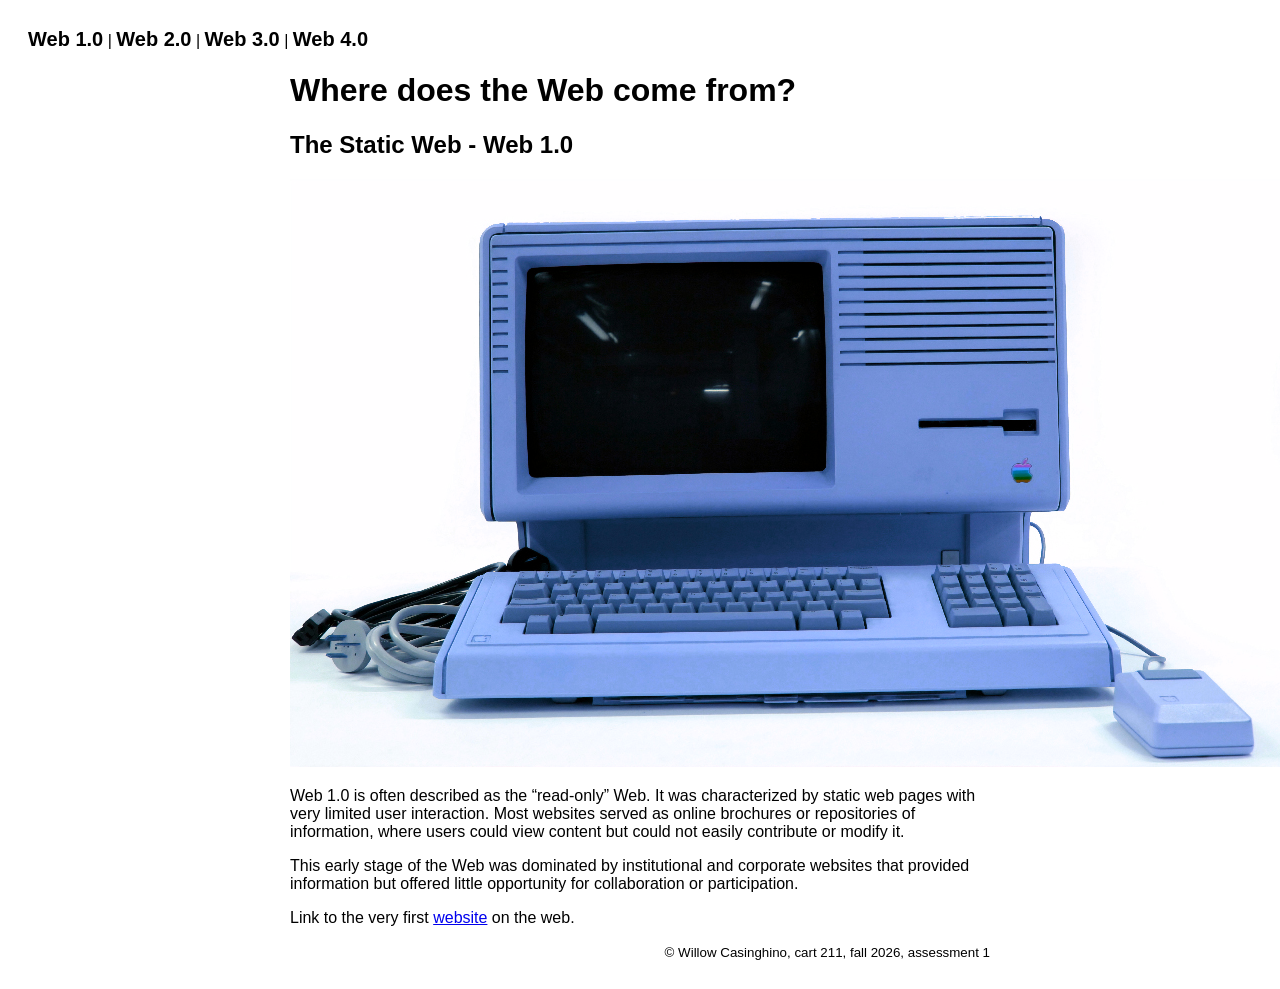
<file: assessment2/index.html>
<!DOCTYPE html>
<html lang=""en>

<head>
    <meta charset="UTF-8">
    <meta name="viewport" content="width=device-width, initial-scale=1.0">
    <title>Origins of the Web</title>
</head>
<body style="font-family: Arial, Helvetica, sans-serif; padding: 20px;">
    <nav>
        <a style="text-decoration: none; color: black; font-size: 125%; font-weight: bold;" href="index.html">Web 1.0</a> | <a style="text-decoration: none; color: black; font-size: 125%; font-weight: bold;" href="web2.html">Web 2.0</a> | <a style="text-decoration: none; color: black; font-size: 125%; font-weight: bold;" href="web3.html">Web 3.0</a> | <a style="text-decoration: none; color: black; font-size: 125%; font-weight: bold;" href="web4.html"> Web 4.0</a>
    </nav>
    <header style="width: 700px; margin: auto;">
        <h1>Where does the Web come from?</h1>
        <h2>The Static Web - Web 1.0</h2>
        <img id="image" src="apple-lisa.jpg">
    </header>
    <main style="width: 700px; margin: auto;">
        <p>Web 1.0 is often described as the “read-only” Web. It was characterized by static web pages with very limited user interaction. Most websites served as online brochures or repositories of information, where users could view content but could not easily contribute or modify it.</p>
        <p>This early stage of the Web was dominated by institutional and corporate websites that provided information but offered little opportunity for collaboration or participation.</p>
        <p>Link to the very first <a href="https://info.cern.ch">website</a> on the web.</p>
    </main>

    <footer style="width: 700px; margin: auto; text-align: right;">
        <small>© Willow Casinghino, cart 211, fall 2026, assessment 1</small>
    </footer>
    <script>
        let picture = document.getElementById("image");
        let angle = Math.round(Math.random() * 360);
        picture.style.filter = "hue-rotate(" + angle + "deg)";
    </script>
</body>
</html>
</file>
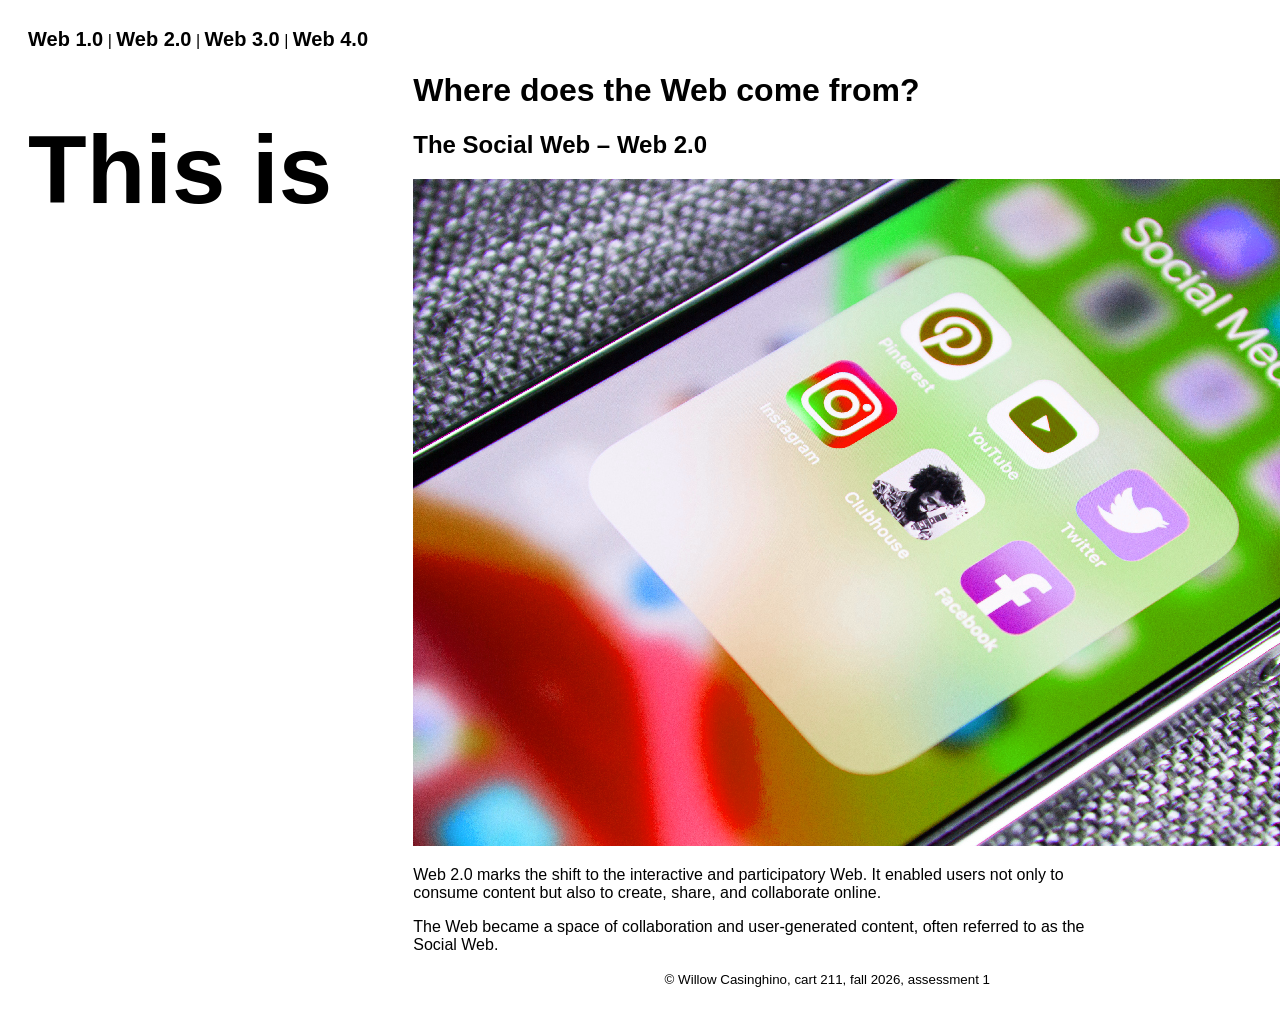
<file: assessment2/web2.html>
<!DOCTYPE html>
<html lang="" en>

<head>
    <meta charset="UTF-8">
    <meta name="viewport" content="width=device-width, initial-scale=1.0">
    <title>Origins of the Web</title>
    <style>


    </style>
</head>

<body style="font-family: Arial, Helvetica, sans-serif; padding: 20px;">
    <nav>
        <a style="text-decoration: none; color: black; font-size: 125%; font-weight: bold;" href="index.html">Web
            1.0</a> | <a style="text-decoration: none; color: black; font-size: 125%; font-weight: bold;"
            href="web2.html">Web 2.0</a> | <a
            style="text-decoration: none; color: black; font-size: 125%; font-weight: bold;" href="web3.html">Web
            3.0</a> | <a style="text-decoration: none; color: black; font-size: 125%; font-weight: bold;"
            href="web4.html"> Web 4.0</a>
    </nav>
    <header style="float:left; top: 50px; font-size: 300%; padding-right: 20px;">
        <h1>This is <br></h1>
    </header>
    <div style="display: inline-block; margin-left: 5%; width: 700px;">
        <header style="width: 700px; margin: auto;">
            <h1>Where does the Web come from?</h1>
            <h2>The Social Web – Web 2.0</h2>
            <img id="image" src="social_media.jpg">
        </header>

        <main style="width: 700px; margin: auto;">
            <p>Web 2.0 marks the shift to the interactive and participatory Web. It enabled users not only to consume
                content but also to create, share, and collaborate online. </p>
            <p>The Web became a space of collaboration and user-generated content, often referred to as the Social Web.
            </p>
        </main>
    </div>
    <footer style="width: 700px; margin: auto; text-align: right;">
        <small>© Willow Casinghino, cart 211, fall 2026, assessment 1</small>
    </footer>
    <script>
        let picture = document.getElementById("image");
        let angle = Math.round(Math.random() * 360);
        picture.style.filter = "hue-rotate(" + angle + "deg)";
    </script>
</body>

</html>
</file>
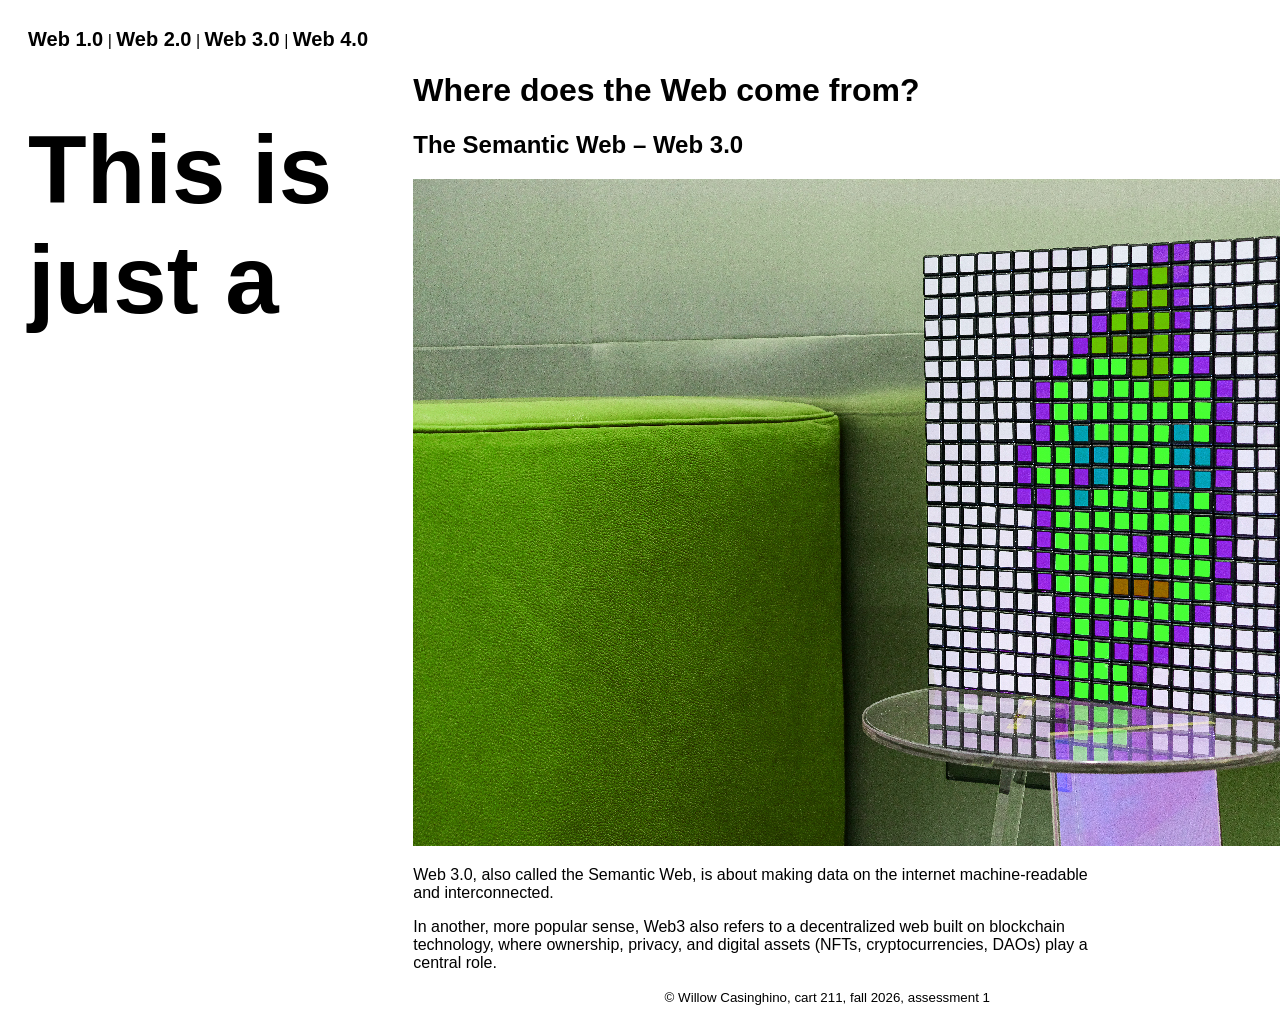
<file: assessment2/web3.html>
<!DOCTYPE html>
<html lang="" en>

<head>
    <meta charset="UTF-8">
    <meta name="viewport" content="width=device-width, initial-scale=1.0">
    <title>Origins of the Web</title>
</head>

<body style="font-family: Arial, Helvetica, sans-serif; padding: 20px;">
    <nav>
        <a style="text-decoration: none; color: black; font-size: 125%; font-weight: bold;" href="index.html">Web
            1.0</a> | <a style="text-decoration: none; color: black; font-size: 125%; font-weight: bold;"
            href="web2.html">Web 2.0</a> | <a
            style="text-decoration: none; color: black; font-size: 125%; font-weight: bold;" href="web3.html">Web
            3.0</a> | <a style="text-decoration: none; color: black; font-size: 125%; font-weight: bold;"
            href="web4.html"> Web 4.0</a>
    </nav>
    <header id="msg" style="float: left; top: 50px; font-size: 300%; padding-right: 20px">
        <h1>This is <br> just a <br></h1>
    </header>
    <div style="display: inline-block; margin-left: 5%;  width: 700px; ">
        <header style="width: 700px; margin: auto;">
            <h1>Where does the Web come from?</h1>
            <h2>The Semantic Web – Web 3.0</h2>
            <img id="image" src="cryptopunk.jpg">
        </header>

        <main style="width: 700px; margin: auto;">
            <p>Web 3.0, also called the Semantic Web, is about making data on the internet machine-readable and
                interconnected. </p>
            <p>In another, more popular sense, Web3 also refers to a decentralized web built on blockchain technology,
                where
                ownership, privacy, and digital assets (NFTs, cryptocurrencies, DAOs) play a central role.</p>
        </main>
    </div>
    <footer style="width: 700px; margin: auto; text-align: right;">
        <small>© Willow Casinghino, cart 211, fall 2026, assessment 1</small>
    </footer>
    <script>
        let picture = document.getElementById("image");
        let angle = Math.round(Math.random() * 360);
        picture.style.filter = "hue-rotate(" + angle + "deg)";
    </script>
</body>

</html>
</file>
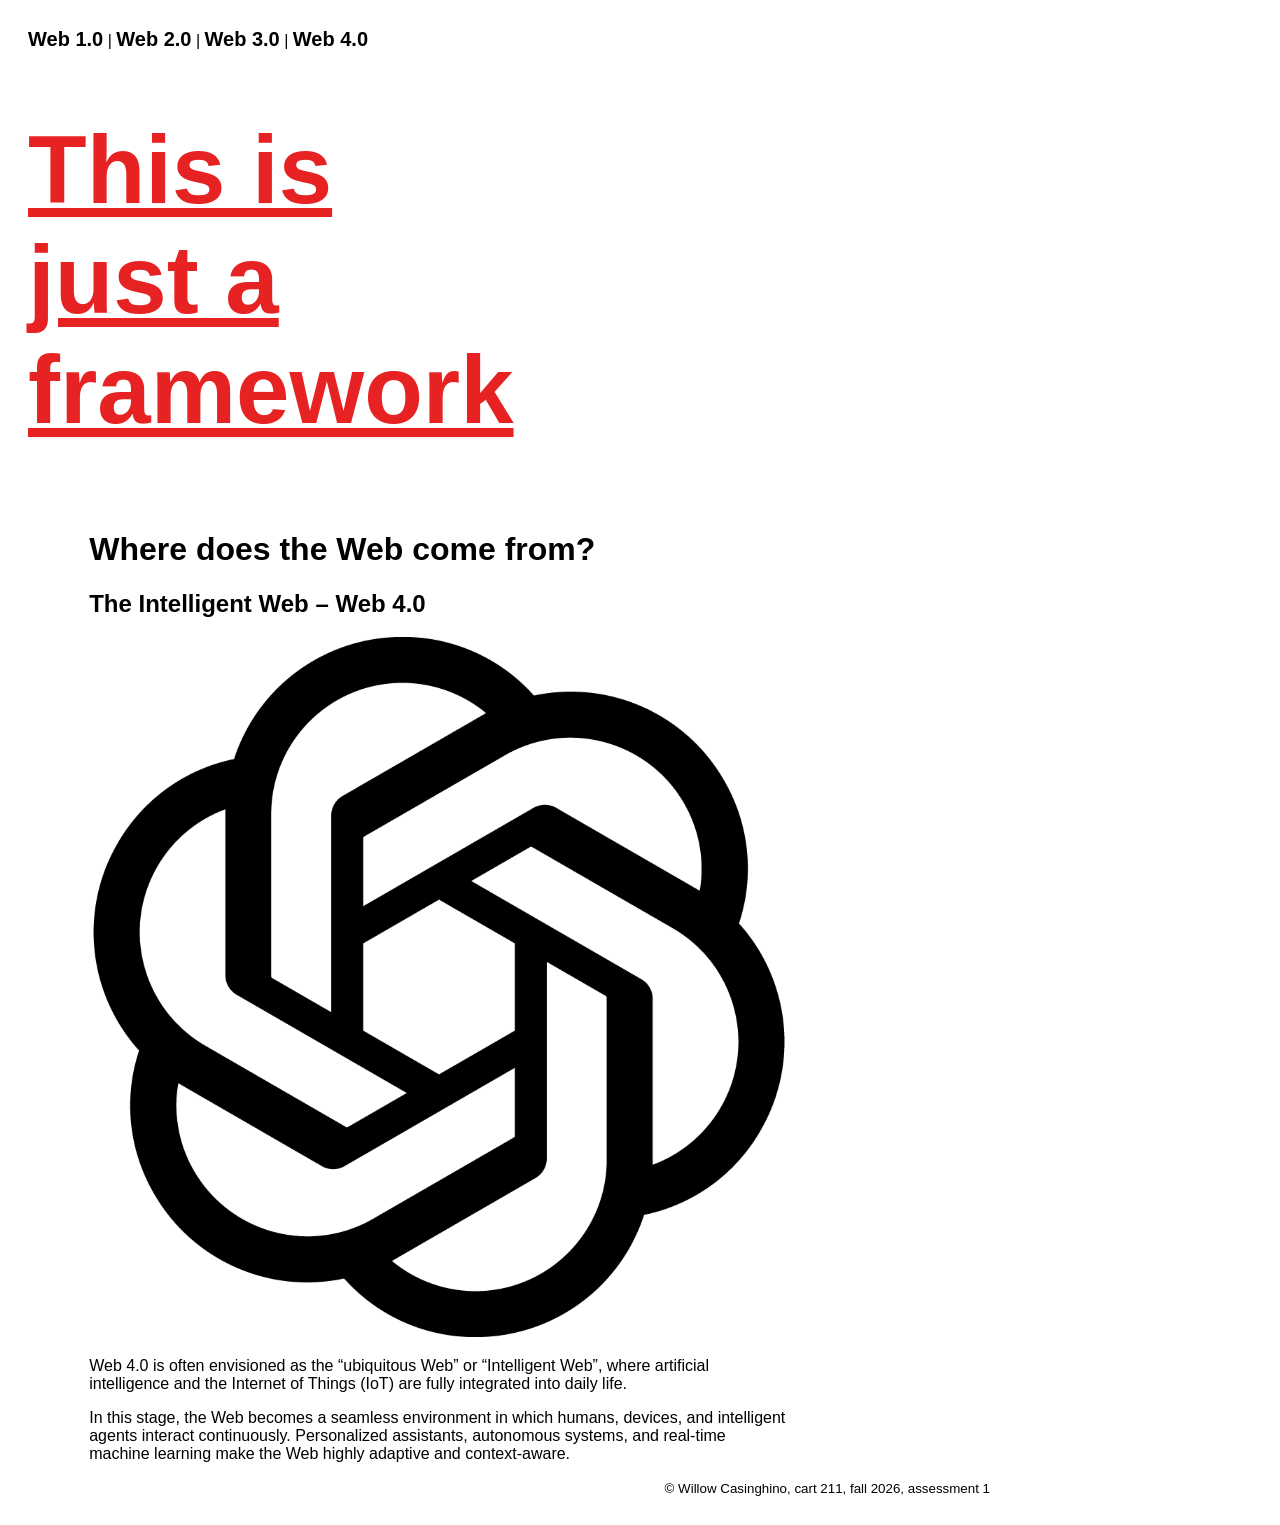
<file: assessment2/web4.html>
<!DOCTYPE html>
<html lang="" en>

<head>
    <meta charset="UTF-8">
    <meta name="viewport" content="width=device-width, initial-scale=1.0">
    <title>Origins of the Web</title>
    <style>
        #lead:hover~#msg {
            display: block;
            animation-name: revealAnim;
            animation-duration: 1.2s;
        }

        #lead:hover~#focus {
            display: block;
            opacity: 0.5;
            animation-name: focusAnim;
            animation-duration: 1s;
        }

        #focus {
            background-color: black;
            display: none;
            position: fixed;
            pointer-events: none;
            left: 0px;
            top: 0px;
            width: 120%;
            height: 120%;
            z-index: 10;
        }

        #msg {
            position: fixed;
            pointer-events: none;
            z-index: 10;
            left: 40%;
            width: 30%;
            outline: auto;
            padding: 10px;
            background-color: white;
            display: none;
        }

        @keyframes revealAnim {
            0% {
                opacity: 0.0;
                left: 0%;
            }

            100% {
                opacity: 1.0;
                left: 40%;
            }
        }

        @keyframes focusAnim {
            0% {
                opacity: 0;
            }

            100% {
                opacity: 0.5
            }
        }
    </style>
</head>

<body style="font-family: Arial, Helvetica, sans-serif; padding: 20px;">
    <nav>
        <a style="text-decoration: none; color: black; font-size: 125%; font-weight: bold;" href="index.html">Web
            1.0</a> | <a style="text-decoration: none; color: black; font-size: 125%; font-weight: bold;"
            href="web2.html">Web 2.0</a> | <a
            style="text-decoration: none; color: black; font-size: 125%; font-weight: bold;" href="web3.html">Web
            3.0</a> | <a style="text-decoration: none; color: black; font-size: 125%; font-weight: bold;"
            href="web4.html"> Web 4.0</a>
    </nav>
    <header id="lead"
        style="float: left; color: rgb(231, 34, 34); text-decoration: underline; font-size: 300%; padding-right: 20px; padding-right: 20px">
        <h1>This is <br> just a <br> framework </h1>
    </header>
    <div id="focus"></div>
    <h1 id="msg">Framing history (including the history of the web) as classifiable eras simplifies our understanding of
        an
        enormous and complex system. It is a framing device. It is not inherently bad. But it is worth being conscious
        of how it
        shapes our thinking, and who gets to define the rules.</h1>
    <div style="display:inline-block; width: 700px; margin-left: 5%; margin-right: auto;">
        <header style="width: 700px; margin: auto;">
            <h1>Where does the Web come from?</h1>
            <h2>The Intelligent Web – Web 4.0</h2>
            <img style="height: 700px" id="image" src="ChatGPT-Logo.gif">
        </header>

        <main style="width: 700px; margin: auto; ">
            <p>Web 4.0 is often envisioned as the “ubiquitous Web” or “Intelligent Web”, where artificial intelligence
                and the Internet of Things (IoT) are fully integrated into daily life.</p>
            <p>In this stage, the Web becomes a seamless environment in which humans, devices, and intelligent agents
                interact continuously. Personalized assistants, autonomous systems, and real-time machine learning make
                the Web highly adaptive and context-aware.</p>
        </main>
    </div>
    <footer style="width: 700px; margin: auto; text-align: right;">
        <small>© Willow Casinghino, cart 211, fall 2026, assessment 1</small>
    </footer>
    <script>
        let picture = document.getElementById("image");
        let angle = Math.round(Math.random() * 360);
        picture.style.filter = "hue-rotate(" + angle + "deg)";
    </script>
</body>

</html>
</file>
